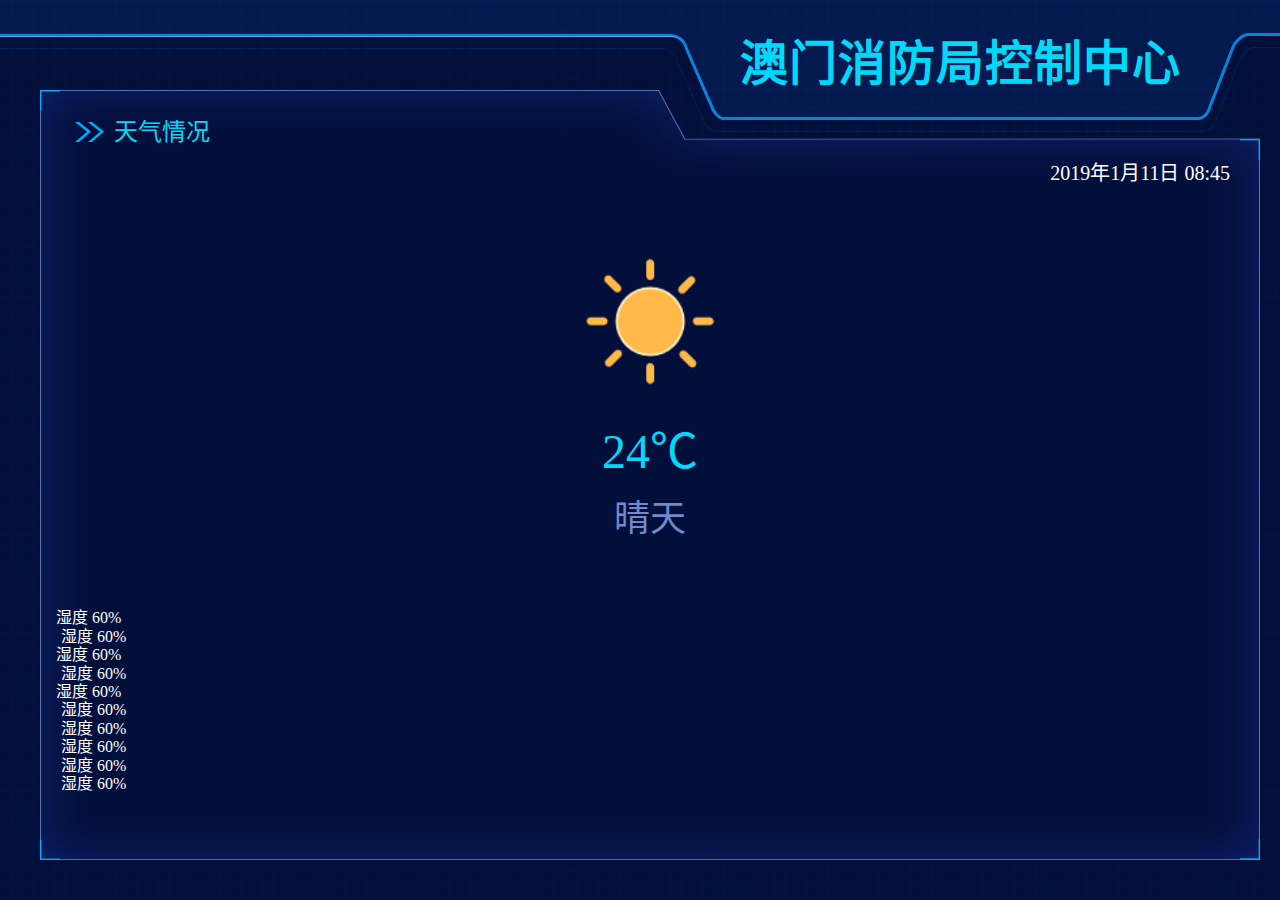
<file: index.html>
<!DOCTYPE html>
<html lang="zh-CN">

<head>
    <meta charset="utf-8" />
    <meta http-equiv="X-UA-Compatible" content="IE=edge">
    <meta name="viewport" content="width=device-width, initial-scale=1,minimum-scale=1,maximum-scale=1,user-scalable=no">
    <title>澳门大屏</title>
    <script src="lib/jquery.min.js"></script>
    <script src="lib/echarts.min.js"></script>
    <!-- 引入echarts vintage主题 -->
    <script src="lib/vintage.js"></script>
    <!-- <script src="index.js"></script> -->
    <link rel="stylesheet" href="lib/normalize.css">
    <link rel="stylesheet" href="index.css">
</head>

<body>
    <div class="main" style="background-image: url(images/bgImg.png)">
        <div class="header_title" style="background-image:url(images/headerBg.png)">
            <h3 class="title">澳门消防局控制中心</h3>
        </div>
        <div class="content">
            <!-- 天气部分 -->
            <div class="weather_container">
                <div class="weather" style="background-image: url(images/leftBg.png)">
                    <!-- 实时天气 -->
                    <div class="column_title">
                        <img src="images/arrow.png" alt="" class="arrow">
                        <h4 class="title">天气情况</h4>
                    </div>
                    <p class="instantTime" id="instantTime">2019年1月11日 08:45</p>
                    <div class="weather_summary">
                        <div class="icon sunny">
                            <i class="sun">
                                <img src="images/sun.png" alt="">
                            </i>
                        </div>
                        <p class="degrees"><span id="temperature">24</span>℃</p>
                        <h3 class="weather_status" id="weather_status">晴天</h3>
                    </div>
                    <div class="weather_detail">
                        <div class="weather_detail_live">
                            <ul class="item_list">
                                <li class="item">
                                    <span class="item_name">湿度</span>
                                    <span class="item_value">60%</span>
                                </li>
                                <li class="item">
                                    <span class="item_name">湿度</span>
                                    <span class="item_value">60%</span>
                                </li>
                                <li class="item">
                                    <span class="item_name">湿度</span>
                                    <span class="item_value">60%</span>
                                </li>
                                <li class="item">
                                    <span class="item_name">湿度</span>
                                    <span class="item_value">60%</span>
                                </li>
                                <li class="item">
                                    <span class="item_name">湿度</span>
                                    <span class="item_value">60%</span>
                                </li>
                            </ul>
                        </div>
                        <div class="weather_detail_bad">
                            <ul class="item_list">
                                <li class="item">
                                    <span class="item_name">湿度</span>
                                    <span class="item_value">60%</span>
                                </li>
                                <li class="item">
                                    <span class="item_name">湿度</span>
                                    <span class="item_value">60%</span>
                                </li>
                                <li class="item">
                                    <span class="item_name">湿度</span>
                                    <span class="item_value">60%</span>
                                </li>
                                <li class="item">
                                    <span class="item_name">湿度</span>
                                    <span class="item_value">60%</span>
                                </li>
                                <li class="item">
                                    <span class="item_name">湿度</span>
                                    <span class="item_value">60%</span>
                                </li>
                            </ul>
                        </div>
                    </div>
                </div>
            </div>

            <!-- 统计部分 -->
            <div class="statistics_container">
                <div class="statistics_phone">
                    <div class="phoneChart" style="background-image: url(images/rightBg.png)">

                    </div>
                </div>
                <div class="statistics_report">
                    <div class="reportChart" style="background-image: url(images/rightBg.png)">

                    </div>
                </div>
            </div>
        </div>
    </div>
    <script src="function.js"></script>
</body>

</html>
</file>
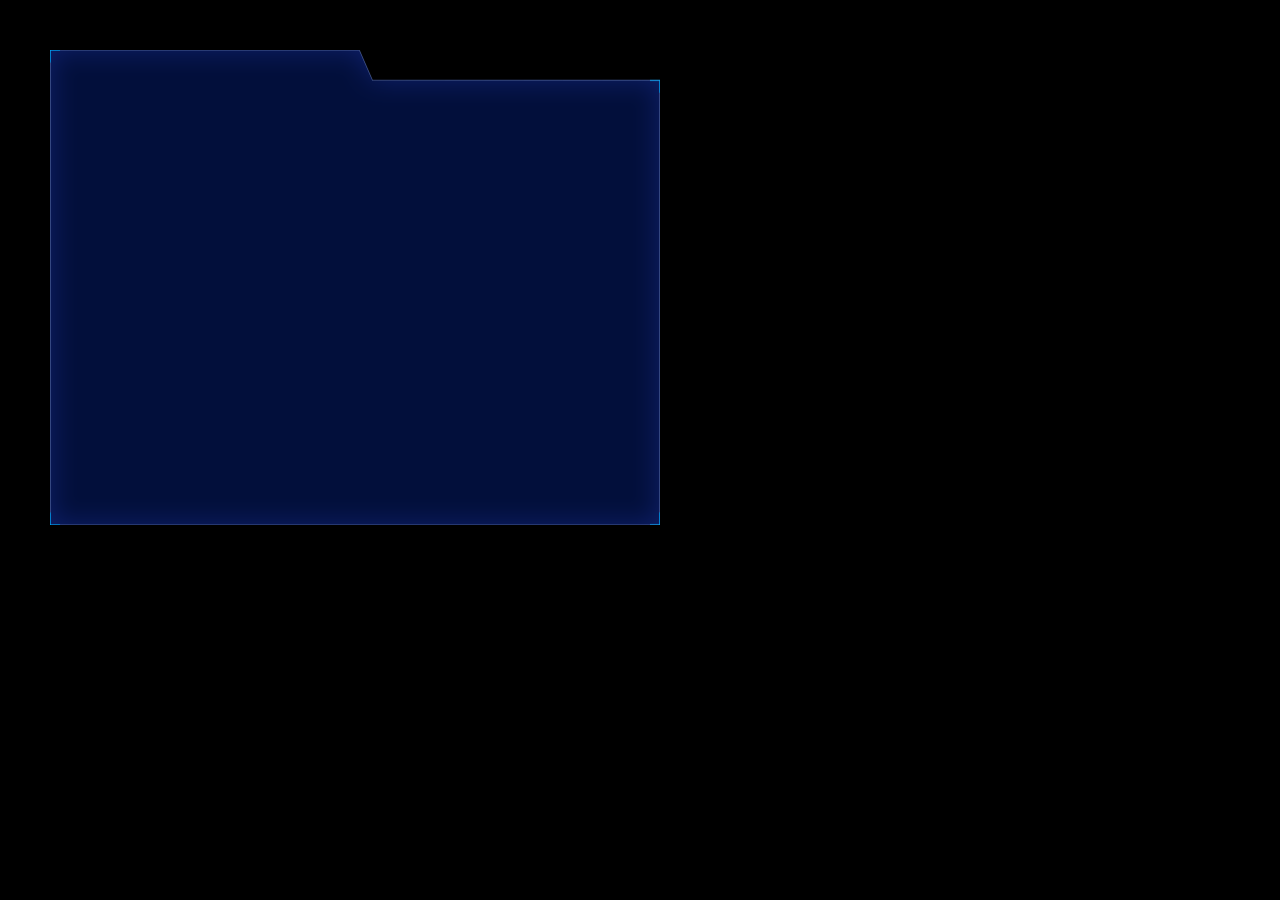
<file: demo.html>
<!DOCTYPE html>
<html lang="zh-CN">

<head>
    <meta charset="utf-8" />
    <meta http-equiv="X-UA-Compatible" content="IE=edge">
    <meta name="viewport" content="width=device-width, initial-scale=1,minimum-scale=1,maximum-scale=1,user-scalable=no">
    <title>Page_Title</title>
    <link rel="stylesheet" type="text/css" href="" />
    <script src=""></script>
    <style>
        * {
            margin: 0;
            padding: 0;
            box-sizing: border-box;
        }

        html,
        body {
            height: 100%;
        }

        .main {
            width: 100%;
            height: 100%;
            padding: 50px;
            background-color: #000;
        }

        .demo {

            width: 610px;
            height: 475px;
            background-position: center center;
            background-size: cover;
            background-repeat: no-repeat;
        }
    </style>
</head>

<body>
    <div class="main">
        <div class="demo" style="background-image:url(images/leftBg.png)">

        </div>
    </div>
</body>

</html>
</file>
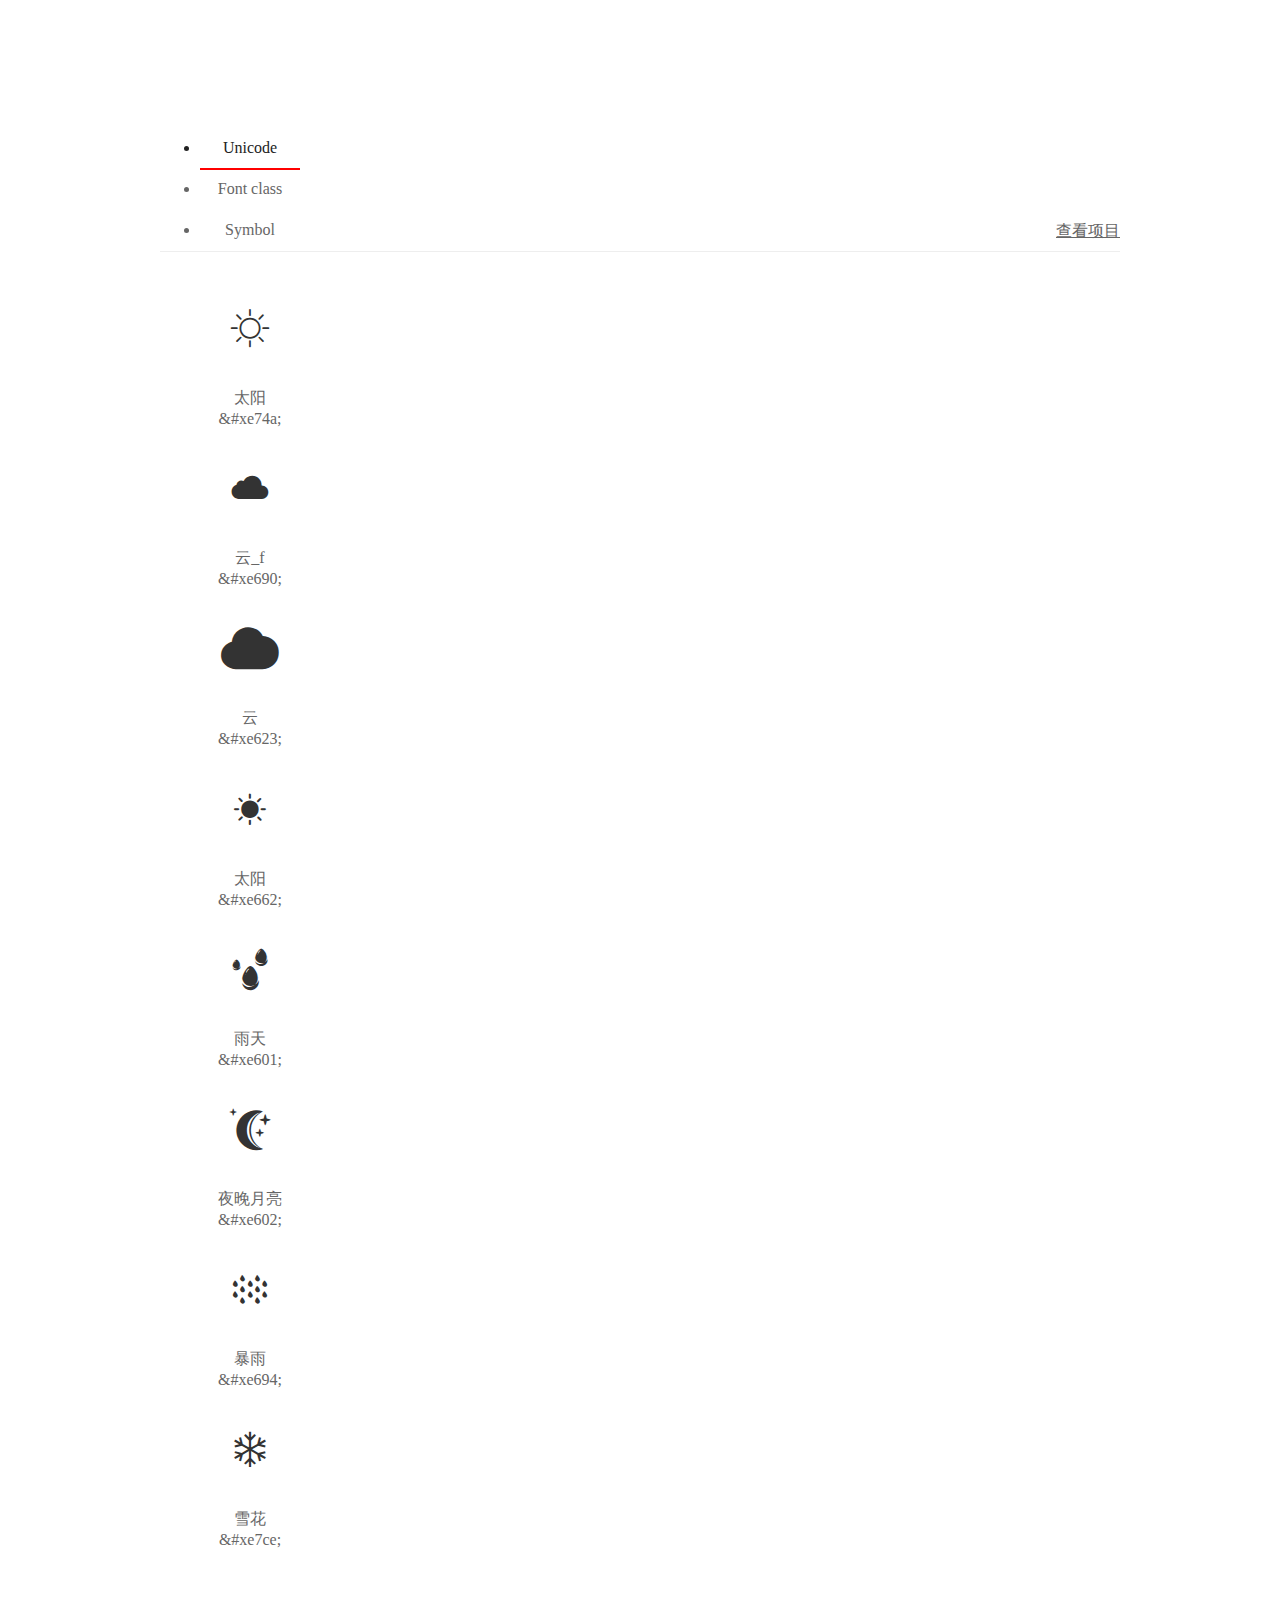
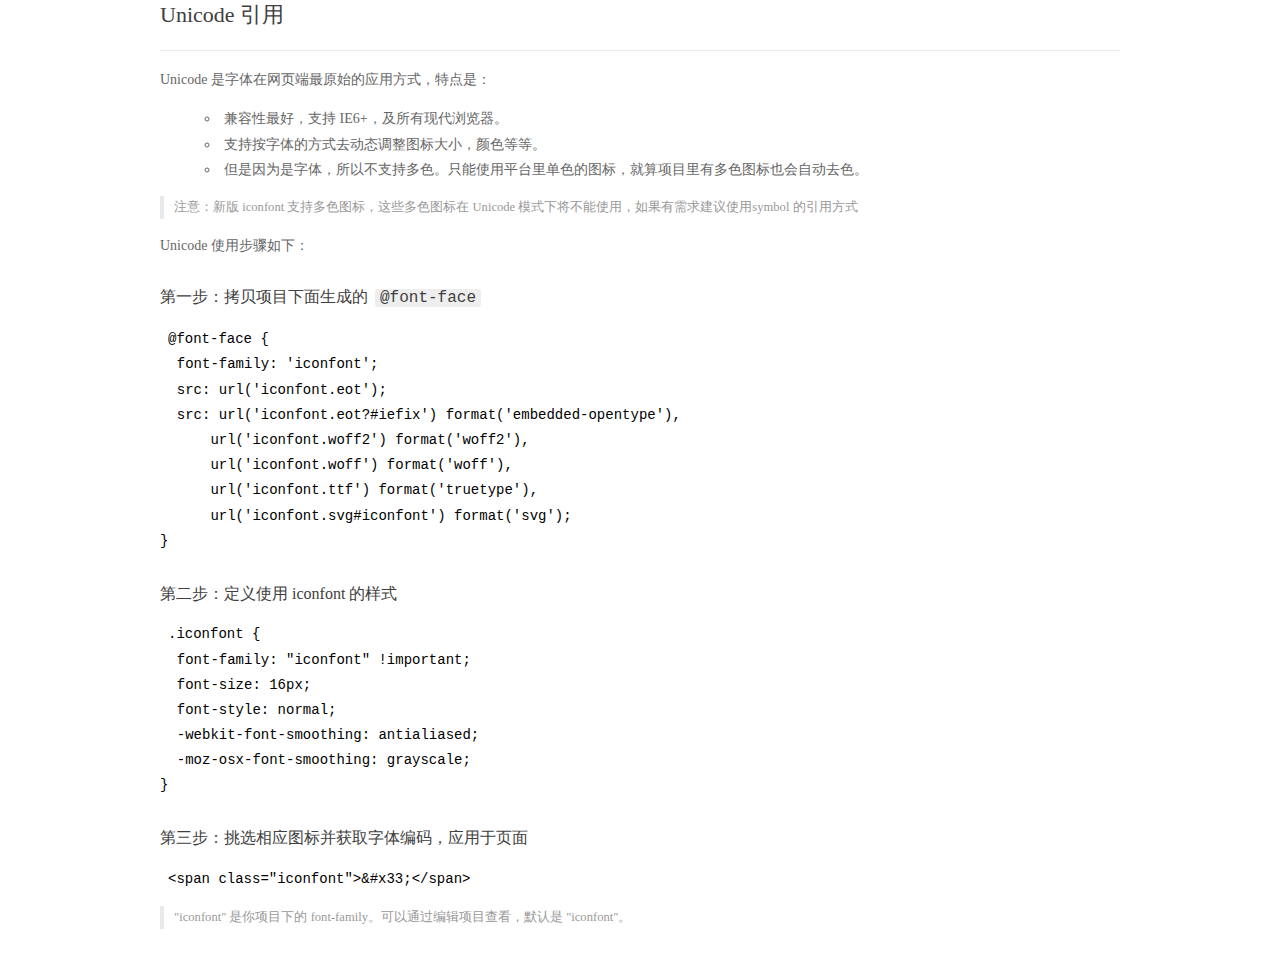
<file: iconfont/demo_index.html>
<!DOCTYPE html>
<html>
<head>
  <meta charset="utf-8"/>
  <title>IconFont Demo</title>
  <link rel="shortcut icon" href="https://gtms04.alicdn.com/tps/i4/TB1_oz6GVXXXXaFXpXXJDFnIXXX-64-64.ico" type="image/x-icon"/>
  <link rel="stylesheet" href="https://g.alicdn.com/thx/cube/1.3.2/cube.min.css">
  <link rel="stylesheet" href="demo.css">
  <link rel="stylesheet" href="iconfont.css">
  <script src="iconfont.js"></script>
  <!-- jQuery -->
  <script src="https://a1.alicdn.com/oss/uploads/2018/12/26/7bfddb60-08e8-11e9-9b04-53e73bb6408b.js"></script>
  <!-- 代码高亮 -->
  <script src="https://a1.alicdn.com/oss/uploads/2018/12/26/a3f714d0-08e6-11e9-8a15-ebf944d7534c.js"></script>
</head>
<body>
  <div class="main">
    <h1 class="logo"><a href="https://www.iconfont.cn/" title="iconfont 首页" target="_blank">&#xe86b;</a></h1>
    <div class="nav-tabs">
      <ul id="tabs" class="dib-box">
        <li class="dib active"><span>Unicode</span></li>
        <li class="dib"><span>Font class</span></li>
        <li class="dib"><span>Symbol</span></li>
      </ul>
      
      <a href="https://www.iconfont.cn/manage/index?manage_type=myprojects&projectId=1003936" target="_blank" class="nav-more">查看项目</a>
      
    </div>
    <div class="tab-container">
      <div class="content unicode" style="display: block;">
          <ul class="icon_lists dib-box">
          
            <li class="dib">
              <span class="icon iconfont">&#xe74a;</span>
                <div class="name">太阳</div>
                <div class="code-name">&amp;#xe74a;</div>
              </li>
          
            <li class="dib">
              <span class="icon iconfont">&#xe690;</span>
                <div class="name">云_f</div>
                <div class="code-name">&amp;#xe690;</div>
              </li>
          
            <li class="dib">
              <span class="icon iconfont">&#xe623;</span>
                <div class="name">云</div>
                <div class="code-name">&amp;#xe623;</div>
              </li>
          
            <li class="dib">
              <span class="icon iconfont">&#xe662;</span>
                <div class="name">太阳</div>
                <div class="code-name">&amp;#xe662;</div>
              </li>
          
            <li class="dib">
              <span class="icon iconfont">&#xe601;</span>
                <div class="name">雨天</div>
                <div class="code-name">&amp;#xe601;</div>
              </li>
          
            <li class="dib">
              <span class="icon iconfont">&#xe602;</span>
                <div class="name">夜晚月亮</div>
                <div class="code-name">&amp;#xe602;</div>
              </li>
          
            <li class="dib">
              <span class="icon iconfont">&#xe694;</span>
                <div class="name">暴雨</div>
                <div class="code-name">&amp;#xe694;</div>
              </li>
          
            <li class="dib">
              <span class="icon iconfont">&#xe7ce;</span>
                <div class="name">雪花</div>
                <div class="code-name">&amp;#xe7ce;</div>
              </li>
          
          </ul>
          <div class="article markdown">
          <h2 id="unicode-">Unicode 引用</h2>
          <hr>

          <p>Unicode 是字体在网页端最原始的应用方式，特点是：</p>
          <ul>
            <li>兼容性最好，支持 IE6+，及所有现代浏览器。</li>
            <li>支持按字体的方式去动态调整图标大小，颜色等等。</li>
            <li>但是因为是字体，所以不支持多色。只能使用平台里单色的图标，就算项目里有多色图标也会自动去色。</li>
          </ul>
          <blockquote>
            <p>注意：新版 iconfont 支持多色图标，这些多色图标在 Unicode 模式下将不能使用，如果有需求建议使用symbol 的引用方式</p>
          </blockquote>
          <p>Unicode 使用步骤如下：</p>
          <h3 id="-font-face">第一步：拷贝项目下面生成的 <code>@font-face</code></h3>
<pre><code class="language-css"
>@font-face {
  font-family: 'iconfont';
  src: url('iconfont.eot');
  src: url('iconfont.eot?#iefix') format('embedded-opentype'),
      url('iconfont.woff2') format('woff2'),
      url('iconfont.woff') format('woff'),
      url('iconfont.ttf') format('truetype'),
      url('iconfont.svg#iconfont') format('svg');
}
</code></pre>
          <h3 id="-iconfont-">第二步：定义使用 iconfont 的样式</h3>
<pre><code class="language-css"
>.iconfont {
  font-family: "iconfont" !important;
  font-size: 16px;
  font-style: normal;
  -webkit-font-smoothing: antialiased;
  -moz-osx-font-smoothing: grayscale;
}
</code></pre>
          <h3 id="-">第三步：挑选相应图标并获取字体编码，应用于页面</h3>
<pre>
<code class="language-html"
>&lt;span class="iconfont"&gt;&amp;#x33;&lt;/span&gt;
</code></pre>
          <blockquote>
            <p>"iconfont" 是你项目下的 font-family。可以通过编辑项目查看，默认是 "iconfont"。</p>
          </blockquote>
          </div>
      </div>
      <div class="content font-class">
        <ul class="icon_lists dib-box">
          
          <li class="dib">
            <span class="icon iconfont icon-iconset0451"></span>
            <div class="name">
              太阳
            </div>
            <div class="code-name">.icon-iconset0451
            </div>
          </li>
          
          <li class="dib">
            <span class="icon iconfont icon-yun_f"></span>
            <div class="name">
              云_f
            </div>
            <div class="code-name">.icon-yun_f
            </div>
          </li>
          
          <li class="dib">
            <span class="icon iconfont icon-yun"></span>
            <div class="name">
              云
            </div>
            <div class="code-name">.icon-yun
            </div>
          </li>
          
          <li class="dib">
            <span class="icon iconfont icon-taiyang"></span>
            <div class="name">
              太阳
            </div>
            <div class="code-name">.icon-taiyang
            </div>
          </li>
          
          <li class="dib">
            <span class="icon iconfont icon-yutian"></span>
            <div class="name">
              雨天
            </div>
            <div class="code-name">.icon-yutian
            </div>
          </li>
          
          <li class="dib">
            <span class="icon iconfont icon-lkingboyewanyueliang"></span>
            <div class="name">
              夜晚月亮
            </div>
            <div class="code-name">.icon-lkingboyewanyueliang
            </div>
          </li>
          
          <li class="dib">
            <span class="icon iconfont icon-icon-test9-copy"></span>
            <div class="name">
              暴雨
            </div>
            <div class="code-name">.icon-icon-test9-copy
            </div>
          </li>
          
          <li class="dib">
            <span class="icon iconfont icon-snow"></span>
            <div class="name">
              雪花
            </div>
            <div class="code-name">.icon-snow
            </div>
          </li>
          
        </ul>
        <div class="article markdown">
        <h2 id="font-class-">font-class 引用</h2>
        <hr>

        <p>font-class 是 Unicode 使用方式的一种变种，主要是解决 Unicode 书写不直观，语意不明确的问题。</p>
        <p>与 Unicode 使用方式相比，具有如下特点：</p>
        <ul>
          <li>兼容性良好，支持 IE8+，及所有现代浏览器。</li>
          <li>相比于 Unicode 语意明确，书写更直观。可以很容易分辨这个 icon 是什么。</li>
          <li>因为使用 class 来定义图标，所以当要替换图标时，只需要修改 class 里面的 Unicode 引用。</li>
          <li>不过因为本质上还是使用的字体，所以多色图标还是不支持的。</li>
        </ul>
        <p>使用步骤如下：</p>
        <h3 id="-fontclass-">第一步：引入项目下面生成的 fontclass 代码：</h3>
<pre><code class="language-html">&lt;link rel="stylesheet" href="./iconfont.css"&gt;
</code></pre>
        <h3 id="-">第二步：挑选相应图标并获取类名，应用于页面：</h3>
<pre><code class="language-html">&lt;span class="iconfont icon--xxx"&gt;&lt;/span&gt;
</code></pre>
        <blockquote>
          <p>"
            iconfont" 是你项目下的 font-family。可以通过编辑项目查看，默认是 "iconfont"。</p>
        </blockquote>
      </div>
      </div>
      <div class="content symbol">
          <ul class="icon_lists dib-box">
          
            <li class="dib">
                <svg class="icon svg-icon" aria-hidden="true">
                  <use xlink:href="#icon-iconset0451"></use>
                </svg>
                <div class="name">太阳</div>
                <div class="code-name">#icon-iconset0451</div>
            </li>
          
            <li class="dib">
                <svg class="icon svg-icon" aria-hidden="true">
                  <use xlink:href="#icon-yun_f"></use>
                </svg>
                <div class="name">云_f</div>
                <div class="code-name">#icon-yun_f</div>
            </li>
          
            <li class="dib">
                <svg class="icon svg-icon" aria-hidden="true">
                  <use xlink:href="#icon-yun"></use>
                </svg>
                <div class="name">云</div>
                <div class="code-name">#icon-yun</div>
            </li>
          
            <li class="dib">
                <svg class="icon svg-icon" aria-hidden="true">
                  <use xlink:href="#icon-taiyang"></use>
                </svg>
                <div class="name">太阳</div>
                <div class="code-name">#icon-taiyang</div>
            </li>
          
            <li class="dib">
                <svg class="icon svg-icon" aria-hidden="true">
                  <use xlink:href="#icon-yutian"></use>
                </svg>
                <div class="name">雨天</div>
                <div class="code-name">#icon-yutian</div>
            </li>
          
            <li class="dib">
                <svg class="icon svg-icon" aria-hidden="true">
                  <use xlink:href="#icon-lkingboyewanyueliang"></use>
                </svg>
                <div class="name">夜晚月亮</div>
                <div class="code-name">#icon-lkingboyewanyueliang</div>
            </li>
          
            <li class="dib">
                <svg class="icon svg-icon" aria-hidden="true">
                  <use xlink:href="#icon-icon-test9-copy"></use>
                </svg>
                <div class="name">暴雨</div>
                <div class="code-name">#icon-icon-test9-copy</div>
            </li>
          
            <li class="dib">
                <svg class="icon svg-icon" aria-hidden="true">
                  <use xlink:href="#icon-snow"></use>
                </svg>
                <div class="name">雪花</div>
                <div class="code-name">#icon-snow</div>
            </li>
          
          </ul>
          <div class="article markdown">
          <h2 id="symbol-">Symbol 引用</h2>
          <hr>

          <p>这是一种全新的使用方式，应该说这才是未来的主流，也是平台目前推荐的用法。相关介绍可以参考这篇<a href="">文章</a>
            这种用法其实是做了一个 SVG 的集合，与另外两种相比具有如下特点：</p>
          <ul>
            <li>支持多色图标了，不再受单色限制。</li>
            <li>通过一些技巧，支持像字体那样，通过 <code>font-size</code>, <code>color</code> 来调整样式。</li>
            <li>兼容性较差，支持 IE9+，及现代浏览器。</li>
            <li>浏览器渲染 SVG 的性能一般，还不如 png。</li>
          </ul>
          <p>使用步骤如下：</p>
          <h3 id="-symbol-">第一步：引入项目下面生成的 symbol 代码：</h3>
<pre><code class="language-html">&lt;script src="./iconfont.js"&gt;&lt;/script&gt;
</code></pre>
          <h3 id="-css-">第二步：加入通用 CSS 代码（引入一次就行）：</h3>
<pre><code class="language-html">&lt;style&gt;
.icon {
  width: 1em;
  height: 1em;
  vertical-align: -0.15em;
  fill: currentColor;
  overflow: hidden;
}
&lt;/style&gt;
</code></pre>
          <h3 id="-">第三步：挑选相应图标并获取类名，应用于页面：</h3>
<pre><code class="language-html">&lt;svg class="icon" aria-hidden="true"&gt;
  &lt;use xlink:href="#icon-xxx"&gt;&lt;/use&gt;
&lt;/svg&gt;
</code></pre>
          </div>
      </div>

    </div>
  </div>
  <script>
  $(document).ready(function () {
      $('.tab-container .content:first').show()

      $('#tabs li').click(function (e) {
        var tabContent = $('.tab-container .content')
        var index = $(this).index()

        if ($(this).hasClass('active')) {
          return
        } else {
          $('#tabs li').removeClass('active')
          $(this).addClass('active')

          tabContent.hide().eq(index).fadeIn()
        }
      })
    })
  </script>
</body>
</html>
</file>
<file: index.css>
@font-face {
  font-family: 'iconfont';
  src: url('iconfont/iconfont.eot');
  src: url('iconfont/iconfont.eot?#iefix') format('embedded-opentype'), url('iconfont/iconfont.woff2') format('woff2'), url('iconfont/iconfont.woff') format('woff'), url('iconfont/iconfont.ttf') format('truetype'), url('iconfont/iconfont.svg#iconfont') format('svg');
}
.iconfont {
  font-family: "iconfont" !important;
  font-size: 16px;
  font-style: normal;
  -webkit-font-smoothing: antialiased;
  -moz-osx-font-smoothing: grayscale;
}
* {
  margin: 0;
  padding: 0;
  box-sizing: border-box;
}
ul,
li {
  list-style: none;
}
html,
body {
  height: 100%;
}
strong,
h3,
h4 {
  font-weight: 400;
}
.main {
  position: relative;
  min-width: 1920px;
  height: 100%;
  padding: 90px 0 40px;
  background-position: center center;
  background-size: cover;
  background-repeat: no-repeat;
  color: #fff;
}
.main .header_title {
  position: absolute;
  top: 0;
  left: 0;
  width: 100%;
  height: 133px;
  background-position: center;
  background-size: cover;
  background-repeat: no-repeat;
  z-index: 999;
}
.main .header_title .title {
  margin-top: 16px;
  font-family: MicrosoftYaHei-Bold;
  font-size: 48px;
  font-weight: 700;
  font-stretch: normal;
  line-height: 96px;
  letter-spacing: 1px;
  text-align: center;
  color: #02d9fa;
}
.main .content {
  height: 100%;
}
.main .content .weather_container {
  float: left;
  width: 67.71%;
  height: 100%;
  padding: 0 40px;
}
.main .content .weather_container .weather {
  position: relative;
  float: left;
  width: 100%;
  height: 100%;
  background-position: center center;
  background-size: 100% 100%;
  background-repeat: no-repeat;
}
.main .content .weather_container .weather .column_title {
  position: absolute;
  top: 30px;
  left: 30px;
  display: inline-block;
  height: 24px;
  overflow: hidden;
}
.main .content .weather_container .weather .column_title .arrow {
  position: relative;
  top: 2px;
}
.main .content .weather_container .weather .column_title .title {
  display: inline-block;
  height: 24px;
  font-family: MicrosoftYaHei;
  font-size: 24px;
  font-weight: normal;
  font-stretch: normal;
  line-height: 24px;
  letter-spacing: 0px;
  color: #02d9fa;
}
.main .content .weather_container .weather .instantTime {
  position: absolute;
  right: 30px;
  top: 9.47%;
  height: 20px;
  font-family: MicrosoftYaHei;
  font-size: 20px;
  font-weight: normal;
  font-stretch: normal;
  line-height: 20px;
  letter-spacing: 0px;
}
.main .content .weather_container .weather .weather_summary {
  margin-top: 16.48vh;
  position: relative;
  text-align: center;
}
.main .content .weather_container .weather .weather_summary .icon {
  position: relative;
  height: 18.52vh;
}
.main .content .weather_container .weather .weather_summary .sunny .sun {
  display: block;
  position: absolute;
  left: 50%;
  top: 0;
  transform: translateX(-50%);
  height: 100%;
  color: #ffb948;
  background-position: center center;
  background-size: 100% 100%;
  background-repeat: no-repeat;
  -webkit-animation-name: rotate;
  animation-name: rotate;
  -webkit-animation-duration: 2s;
  animation-duration: 2s;
  -webkit-animation-iteration-count: infinite;
  animation-iteration-count: infinite;
  -webkit-animation-timing-function: linear;
  animation-timing-function: linear;
}
.main .content .weather_container .weather .weather_summary .sunny .sun > img {
  height: 100%;
  width: auto;
}
.main .content .weather_container .weather .weather_summary .degrees {
  margin-top: 2.59vh;
  font-size: 48px;
  height: 48px;
  line-height: 48px;
  color: #02d9fa;
}
.main .content .weather_container .weather .weather_summary .weather_status {
  margin-top: 2.78vh;
  font-size: 36px;
  height: 36px;
  line-height: 36px;
  color: #708acc;
}
.main .content .weather_container .weather .weather_detail {
  position: absolute;
  bottom: 7.41vh;
  left: 0;
  width: 100%;
  padding: 0 16px;
}
.main .content .weather_container .weather .weather_detail .weather_detail_live {
  width: 50%;
}
.main .content .weather_container .weather .weather_detail .weather_detail_live .item_list {
  width: 100%;
  padding-right: 5px;
}
.main .content .weather_container .weather .weather_detail .weather_detail_live .item_list .item:nth-of-type(1),
.main .content .weather_container .weather .weather_detail .weather_detail_live .item_list .item:nth-of-type(3) {
  width: 50%;
  padding-right: 5px;
}
.main .content .weather_container .weather .weather_detail .weather_detail_live .item_list .item:nth-of-type(1) .item_name,
.main .content .weather_container .weather .weather_detail .weather_detail_live .item_list .item:nth-of-type(3) .item_name {
  width: 50%;
}
.main .content .weather_container .weather .weather_detail .weather_detail_live .item_list .item:nth-of-type(2),
.main .content .weather_container .weather .weather_detail .weather_detail_live .item_list .item:nth-of-type(4) {
  width: 50%;
  padding-left: 5px;
}
.main .content .weather_container .weather .weather_detail .weather_detail_live .item_list .item::nth-of-type(5) {
  width: 100%;
}
.main .content .weather_container .weather .weather_detail .weather_detail_bad {
  width: 50%;
}
.main .content .weather_container .weather .weather_detail .weather_detail_bad .item_list {
  width: 100%;
  padding-left: 5px;
}
.main .content .statistics_container {
  float: left;
  width: 32.29%;
  padding-right: 40px;
  height: 100%;
}
.main .content .statistics_container .statistics_phone {
  height: 50%;
  padding-bottom: 20px;
}
.main .content .statistics_container .statistics_phone .phoneChart {
  height: 100%;
  background-position: center center;
  background-size: 100% 100%;
  background-repeat: no-repeat;
}
.main .content .statistics_container .statistics_report {
  height: 50%;
  padding-top: 20px;
}
.main .content .statistics_container .statistics_report .reportChart {
  height: 100%;
  background-position: center center;
  background-size: 100% 100%;
  background-repeat: no-repeat;
}
.main .weather .weather_live {
  position: relative;
  height: 64%;
  overflow: hidden;
}
.main .weather .weather_live .time_now {
  position: absolute;
  top: 0;
  left: 0;
  text-align: left;
  padding: 20px 0 0 20px;
  width: 300px;
  width: 100%;
  font-size: 16px;
  color: #fff;
  text-shadow: 1px 1px 1px #555;
  line-height: 1em;
  background-color: transparent;
  z-index: 3;
}
.main .weather .weather_live .weather_info {
  position: relative;
  height: 100%;
  padding-top: 36px;
}
.main .weather .weather_live .weather_info .icon {
  position: absolute;
  display: none;
  top: 1rem;
  left: 1rem;
  width: 50%;
  height: 50px;
  -webkit-transform: translateY(50px);
  -ms-transform: translateY(50px);
  transform: translateY(50px);
}
.main .weather .weather_live .weather_info .active {
  display: block;
}
.main .weather .weather_live .weather_info .content {
  top: 5rem;
  right: 0;
  width: 40%;
  position: absolute;
  color: white;
}
.main .weather .weather_live .weather_info .content .hour {
  text-transform: uppercase;
  color: rgba(255, 255, 255, 0.4);
  margin-bottom: 0;
  font-size: 1.8rem;
  line-height: 3rem;
  font-weight: 700;
}
.main .weather .weather_live .weather_info .content .degrees {
  font-size: 3rem;
  font-weight: 300;
  color: white;
  line-height: 5rem;
}
.main .weather .weather_live .weather_info .content .degrees #temperature {
  font-size: 4rem;
}
.main .weather .weather_live .weather_info .content .data {
  font-size: 1.1rem;
  line-height: 1.5rem;
}
.main .weather .weather_live .weather_info .content .weather_status {
  font-size: 1.8rem;
  line-height: 2.5rem;
  margin: .5rem 0;
}
.main .weather .weather_live .sunny .sun {
  position: absolute;
  right: 10%;
  top: 1rem;
  transform: translateX(-50%);
  font-size: 10rem;
  color: #ffb948;
  -webkit-animation-name: rotate;
  animation-name: rotate;
  -webkit-animation-duration: 2s;
  animation-duration: 2s;
  -webkit-animation-iteration-count: infinite;
  animation-iteration-count: infinite;
  -webkit-animation-timing-function: linear;
  animation-timing-function: linear;
}
.main .weather .weather_live .rainy .sun {
  position: absolute;
  right: 10%;
  top: 1.8rem;
  transform: translateX(-50%);
  font-size: 5rem;
  color: #d89864;
  -webkit-animation-name: rotate;
  animation-name: rotate;
  -webkit-animation-duration: 2s;
  animation-duration: 2s;
  -webkit-animation-iteration-count: infinite;
  animation-iteration-count: infinite;
  -webkit-animation-timing-function: linear;
  animation-timing-function: linear;
}
.main .weather .weather_live .rainy .cloud {
  position: absolute;
  right: 10%;
  top: 1rem;
  font-size: 10rem;
  color: #ccc;
}
.main .weather .weather_live .rainy .sprinkles {
  position: absolute;
  -webkit-transform: skewX(-20deg);
  -ms-transform: skewX(-20deg);
  transform: skewX(-20deg);
  right: 10%;
  margin-right: 2rem;
  top: 9rem;
  z-index: -1;
  -webkit-animation-name: sprinkle;
  animation-name: sprinkle;
  -webkit-animation-duration: 1s;
  animation-duration: 1s;
  -webkit-animation-iteration-count: infinite;
  animation-iteration-count: infinite;
  -webkit-animation-timing-function: linear;
  animation-timing-function: linear;
  color: #ccc;
}
.main .weather .weather_live .rainy .sprinkles:nth-of-type(4) {
  -webkit-animation-delay: 0.25s;
  animation-delay: 0.25s;
}
.main .weather .weather_live .rainy .sprinkles:nth-of-type(5) {
  -webkit-animation-delay: 0.5s;
  animation-delay: 0.5s;
}
.main .weather .weather_live .rainy .sprinkles:nth-of-type(6) {
  -webkit-animation-delay: 0.75s;
  animation-delay: 0.75s;
}
.main .weather .weather_live .snow .cloud {
  position: absolute;
  right: 10%;
  top: 0;
  font-size: 12rem;
  color: #ccc;
}
.main .weather .weather_live .snow .snowflakes {
  position: absolute;
  right: 10%;
  top: 10rem;
  margin-right: 1rem;
  z-index: -1;
  -webkit-animation: snowflakes 2s linear infinite;
  animation: snowflakes 2s linear infinite;
}
.main .weather .weather_live .snow .snowflakes .snowflake {
  position: relative;
  font-size: 2rem;
  color: #fff;
}
.main .weather .weather_live .snow .snowflakes .snowflake:nth-of-type(1) {
  -webkit-animation: snowflake 2s ease-in-out infinite;
  animation: snowflake 2s ease-in-out infinite;
}
.main .weather .weather_live .snow .snowflakes .snowflake:nth-of-type(2) {
  -webkit-animation: snowflake 2s 0.2s ease-in-out infinite reverse;
  animation: snowflake 2s 0.2s ease-in-out infinite reverse;
  top: -20px;
}
.main .weather .weather_live .snow .snowflakes .snowflake:nth-of-type(3) {
  -webkit-animation: snowflake 2s 0.2s ease-in-out infinite;
  animation: snowflake 2s 0.2s ease-in-out infinite;
  top: 10px;
}
.main .weather .weather_live .snow .snowflakes .snowflake:nth-of-type(4) {
  -webkit-animation: snowflake 2s 0.4s ease-in-out infinite reverse;
  animation: snowflake 2s 0.4s ease-in-out infinite reverse;
  top: -30px;
}
.main .weather .weather_live .cloudy .icon i {
  position: absolute;
}
.main .weather .weather_live .cloudy .sun {
  position: absolute;
  right: 10%;
  top: 2rem;
  transform: translateX(-50%);
  font-size: 5rem;
  color: #d89864;
  -webkit-animation-name: rotate;
  animation-name: rotate;
  -webkit-animation-duration: 2s;
  animation-duration: 2s;
  -webkit-animation-iteration-count: infinite;
  animation-iteration-count: infinite;
  -webkit-animation-timing-function: linear;
  animation-timing-function: linear;
}
.main .weather .weather_live .cloudy .cloud {
  position: absolute;
  right: 10%;
  top: 1.5rem;
  font-size: 10rem;
  color: rgba(255, 255, 255, 0.8);
}
.main .weather .weather_live .ray .thunder {
  color: #333;
  position: absolute;
  height: 60px;
  width: 60px;
  top: 8rem;
  right: 25%;
  background: #666;
  transform: translate(-50%, -50%);
  border-radius: 50%;
  box-shadow: #666 65px -15px 0 -5px, #666 25px -25px, #666 30px 10px, #666 60px 15px 0 -10px, #666 85px 5px 0 -5px;
  animation: cloudy 5s ease-in-out infinite;
}
.main .weather .weather_live .ray .thunder:before {
  content: "";
  position: absolute;
  top: 60px;
  left: 60px;
  border-left: 0px solid transparent;
  border-right: 8px solid transparent;
  border-top: 38px solid yellow;
  box-shadow: yellow -7px -32px;
  transform: rotate(30deg);
  transform-origin: center -50px;
  animation: stormy_thunder 1.5s steps(1, end) infinite;
}
.main .weather .weather_live .ray .thunder:after {
  content: "";
  position: absolute;
  top: 120px;
  left: 64px;
  height: 15px;
  width: 120px;
  background: rgba(0, 0, 0, 0.5);
  border-radius: 50%;
  z-index: -1;
  transform: translate(-50%, -50%);
  animation: cloudy_shadow 5s ease-in-out infinite;
}
@keyframes cloudy {
  50% {
    transform: translate(-50%, -30px);
  }
}
@keyframes cloudy_shadow {
  50% {
    transform: translate(-50%, 0) scale(0.8);
    background: rgba(0, 0, 0, 0.2);
  }
}
@keyframes stormy_thunder {
  0% {
    transform: rotate(30deg);
    opacity: 1;
  }
  5% {
    transform: rotate(-34deg);
    opacity: 1;
  }
  10% {
    transform: rotate(0deg);
    opacity: 1;
  }
  15% {
    transform: rotate(-34deg);
    opacity: 0;
  }
}
.main .weather .weather_live .overcastDay .overcast {
  position: absolute;
  width: 3px;
  height: 6px;
  top: 6rem;
  right: 25%;
  background: #CCCCCC;
  border-radius: 50%;
}
.main .weather .weather_live .overcastDay .overcast:before {
  content: "";
  color: #333;
  position: absolute;
  height: 60px;
  width: 60px;
  top: 30px;
  left: -40px;
  background: #CCC;
  transform: translate(-50%, -50%);
  border-radius: 50%;
  box-shadow: #CCC 65px -15px 0 -5px, #CCC 25px -25px, #CCC 30px 10px, #CCC 60px 15px 0 -10px, #CCC 85px 5px 0 -5px;
  animation: cloudy 5s ease-in-out infinite;
}
.main .weather .weather_live .overcastDay .overcast:after {
  content: "";
  position: absolute;
  top: 120px;
  left: 50%;
  height: 15px;
  width: 120px;
  background: rgba(0, 0, 0, 0.5);
  border-radius: 50%;
  transform: translate(-50%, -50%);
  animation: cloudy_shadow 5s ease-in-out infinite;
}
@keyframes cloudy {
  50% {
    transform: translate(-50%, -70%);
  }
  100% {
    transform: translate(-50%, -50%);
  }
}
@keyframes cloudy_shadow {
  50% {
    transform: translate(-50%, -50%) scale(0.8);
    background: rgba(0, 0, 0, 0.2);
  }
  100% {
    transform: translate(-50%, -50%) scale(1);
    background: rgba(0, 0, 0, 0.5);
  }
}
.main .weather .weather_live .common .weather_icon {
  position: absolute;
  top: 2rem;
  right: 10%;
  font-size: 8rem;
  color: #CCC;
}
.main .statistics .statistics_phone {
  height: 50%;
}
.main .statistics .statistics_report {
  height: 50%;
}
/***************************************************/
@-webkit-keyframes rotate {
  from {
    -webkit-transform: rotate(0deg);
    transform: translateX(-50%) rotate(0deg);
  }
  to {
    -webkit-transform: rotate(360deg);
    transform: translateX(-50%) rotate(360deg);
  }
}
@keyframes rotate {
  from {
    -webkit-transform: rotate(0deg);
    transform: translateX(-50%) rotate(0deg);
  }
  to {
    -webkit-transform: rotate(360deg);
    transform: translateX(-50%) rotate(360deg);
  }
}
@-webkit-keyframes sprinkle {
  from {
    -webkit-transform: translateX(0) translateY(0) skewX(-10deg);
    transform: translateX(0) translateY(0) skewX(-10deg);
    opacity: 1;
  }
  to {
    -webkit-transform: translateX(-70px) translateY(150px) skewX(-10deg);
    transform: translateX(-70px) translateY(150px) skewX(-10deg);
    opacity: 0;
  }
}
@keyframes sprinkle {
  from {
    -webkit-transform: translateX(0) translateY(0) skewX(-10deg);
    transform: translateX(0) translateY(0) skewX(-10deg);
    opacity: 1;
  }
  to {
    -webkit-transform: translateX(-70px) translateY(150px) skewX(-10deg);
    transform: translateX(-70px) translateY(150px) skewX(-10deg);
    opacity: 0;
  }
}
@-webkit-keyframes snowflakes {
  from {
    -webkit-transform: translateY(0);
    transform: translateY(0);
    opacity: 1;
  }
  50% {
    opacity: 1;
  }
  to {
    -webkit-transform: translateY(200px);
    transform: translateY(200px);
    opacity: 0;
  }
}
@keyframes snowflakes {
  from {
    -webkit-transform: translateY(0);
    transform: translateY(0);
    opacity: 1;
  }
  50% {
    opacity: 1;
  }
  to {
    -webkit-transform: translateY(200px);
    transform: translateY(200px);
    opacity: 0;
  }
}
@-webkit-keyframes snowflake {
  0% {
    -webkit-transform: translateX(0);
    transform: translateX(0);
  }
  25% {
    -webkit-transform: translateX(50px);
    transform: translateX(50px);
  }
  50% {
    -webkit-transform: translateX(0);
    transform: translateX(0);
    opacity: 1;
  }
  75% {
    -webkit-transform: translateX(30px);
    transform: translateX(30px);
  }
  100% {
    -webkit-transform: translateX(0);
    transform: translateX(0);
  }
}
@keyframes snowflake {
  0% {
    -webkit-transform: translateX(0);
    transform: translateX(0);
  }
  25% {
    -webkit-transform: translateX(50px);
    transform: translateX(50px);
  }
  50% {
    -webkit-transform: translateX(0);
    transform: translateX(0);
    opacity: 1;
  }
  75% {
    -webkit-transform: translateX(30px);
    transform: translateX(30px);
  }
  100% {
    -webkit-transform: translateX(0);
    transform: translateX(0);
  }
}
</file>
<file: iconfont/demo.css>
/* Logo 字体 */
@font-face {
  font-family: "iconfont logo";
  src: url('https://at.alicdn.com/t/font_985780_km7mi63cihi.eot?t=1545807318834');
  src: url('https://at.alicdn.com/t/font_985780_km7mi63cihi.eot?t=1545807318834#iefix') format('embedded-opentype'),
    url('https://at.alicdn.com/t/font_985780_km7mi63cihi.woff?t=1545807318834') format('woff'),
    url('https://at.alicdn.com/t/font_985780_km7mi63cihi.ttf?t=1545807318834') format('truetype'),
    url('https://at.alicdn.com/t/font_985780_km7mi63cihi.svg?t=1545807318834#iconfont') format('svg');
}

.logo {
  font-family: "iconfont logo";
  font-size: 160px;
  font-style: normal;
  -webkit-font-smoothing: antialiased;
  -moz-osx-font-smoothing: grayscale;
}

/* tabs */
.nav-tabs {
  position: relative;
}

.nav-tabs .nav-more {
  position: absolute;
  right: 0;
  bottom: 0;
  height: 42px;
  line-height: 42px;
  color: #666;
}

#tabs {
  border-bottom: 1px solid #eee;
}

#tabs li {
  cursor: pointer;
  width: 100px;
  height: 40px;
  line-height: 40px;
  text-align: center;
  font-size: 16px;
  border-bottom: 2px solid transparent;
  position: relative;
  z-index: 1;
  margin-bottom: -1px;
  color: #666;
}


#tabs .active {
  border-bottom-color: #f00;
  color: #222;
}

.tab-container .content {
  display: none;
}

/* 页面布局 */
.main {
  padding: 30px 100px;
  width: 960px;
  margin: 0 auto;
}

.main .logo {
  color: #333;
  text-align: left;
  margin-bottom: 30px;
  line-height: 1;
  height: 110px;
  margin-top: -50px;
  overflow: hidden;
  *zoom: 1;
}

.main .logo a {
  font-size: 160px;
  color: #333;
}

.helps {
  margin-top: 40px;
}

.helps pre {
  padding: 20px;
  margin: 10px 0;
  border: solid 1px #e7e1cd;
  background-color: #fffdef;
  overflow: auto;
}

.icon_lists {
  width: 100% !important;
  overflow: hidden;
  *zoom: 1;
}

.icon_lists li {
  width: 100px;
  margin-bottom: 10px;
  margin-right: 20px;
  text-align: center;
  list-style: none !important;
  cursor: default;
}

.icon_lists li .code-name {
  line-height: 1.2;
}

.icon_lists .icon {
  display: block;
  height: 100px;
  line-height: 100px;
  font-size: 42px;
  margin: 10px auto;
  color: #333;
  -webkit-transition: font-size 0.25s linear, width 0.25s linear;
  -moz-transition: font-size 0.25s linear, width 0.25s linear;
  transition: font-size 0.25s linear, width 0.25s linear;
}

.icon_lists .icon:hover {
  font-size: 100px;
}

.icon_lists .svg-icon {
  /* 通过设置 font-size 来改变图标大小 */
  width: 1em;
  /* 图标和文字相邻时，垂直对齐 */
  vertical-align: -0.15em;
  /* 通过设置 color 来改变 SVG 的颜色/fill */
  fill: currentColor;
  /* path 和 stroke 溢出 viewBox 部分在 IE 下会显示
      normalize.css 中也包含这行 */
  overflow: hidden;
}

.icon_lists li .name,
.icon_lists li .code-name {
  color: #666;
}

/* markdown 样式 */
.markdown {
  color: #666;
  font-size: 14px;
  line-height: 1.8;
}

.highlight {
  line-height: 1.5;
}

.markdown img {
  vertical-align: middle;
  max-width: 100%;
}

.markdown h1 {
  color: #404040;
  font-weight: 500;
  line-height: 40px;
  margin-bottom: 24px;
}

.markdown h2,
.markdown h3,
.markdown h4,
.markdown h5,
.markdown h6 {
  color: #404040;
  margin: 1.6em 0 0.6em 0;
  font-weight: 500;
  clear: both;
}

.markdown h1 {
  font-size: 28px;
}

.markdown h2 {
  font-size: 22px;
}

.markdown h3 {
  font-size: 16px;
}

.markdown h4 {
  font-size: 14px;
}

.markdown h5 {
  font-size: 12px;
}

.markdown h6 {
  font-size: 12px;
}

.markdown hr {
  height: 1px;
  border: 0;
  background: #e9e9e9;
  margin: 16px 0;
  clear: both;
}

.markdown p {
  margin: 1em 0;
}

.markdown>p,
.markdown>blockquote,
.markdown>.highlight,
.markdown>ol,
.markdown>ul {
  width: 80%;
}

.markdown ul>li {
  list-style: circle;
}

.markdown>ul li,
.markdown blockquote ul>li {
  margin-left: 20px;
  padding-left: 4px;
}

.markdown>ul li p,
.markdown>ol li p {
  margin: 0.6em 0;
}

.markdown ol>li {
  list-style: decimal;
}

.markdown>ol li,
.markdown blockquote ol>li {
  margin-left: 20px;
  padding-left: 4px;
}

.markdown code {
  margin: 0 3px;
  padding: 0 5px;
  background: #eee;
  border-radius: 3px;
}

.markdown strong,
.markdown b {
  font-weight: 600;
}

.markdown>table {
  border-collapse: collapse;
  border-spacing: 0px;
  empty-cells: show;
  border: 1px solid #e9e9e9;
  width: 95%;
  margin-bottom: 24px;
}

.markdown>table th {
  white-space: nowrap;
  color: #333;
  font-weight: 600;
}

.markdown>table th,
.markdown>table td {
  border: 1px solid #e9e9e9;
  padding: 8px 16px;
  text-align: left;
}

.markdown>table th {
  background: #F7F7F7;
}

.markdown blockquote {
  font-size: 90%;
  color: #999;
  border-left: 4px solid #e9e9e9;
  padding-left: 0.8em;
  margin: 1em 0;
}

.markdown blockquote p {
  margin: 0;
}

.markdown .anchor {
  opacity: 0;
  transition: opacity 0.3s ease;
  margin-left: 8px;
}

.markdown .waiting {
  color: #ccc;
}

.markdown h1:hover .anchor,
.markdown h2:hover .anchor,
.markdown h3:hover .anchor,
.markdown h4:hover .anchor,
.markdown h5:hover .anchor,
.markdown h6:hover .anchor {
  opacity: 1;
  display: inline-block;
}

.markdown>br,
.markdown>p>br {
  clear: both;
}


.hljs {
  display: block;
  background: white;
  padding: 0.5em;
  color: #333333;
  overflow-x: auto;
}

.hljs-comment,
.hljs-meta {
  color: #969896;
}

.hljs-string,
.hljs-variable,
.hljs-template-variable,
.hljs-strong,
.hljs-emphasis,
.hljs-quote {
  color: #df5000;
}

.hljs-keyword,
.hljs-selector-tag,
.hljs-type {
  color: #a71d5d;
}

.hljs-literal,
.hljs-symbol,
.hljs-bullet,
.hljs-attribute {
  color: #0086b3;
}

.hljs-section,
.hljs-name {
  color: #63a35c;
}

.hljs-tag {
  color: #333333;
}

.hljs-title,
.hljs-attr,
.hljs-selector-id,
.hljs-selector-class,
.hljs-selector-attr,
.hljs-selector-pseudo {
  color: #795da3;
}

.hljs-addition {
  color: #55a532;
  background-color: #eaffea;
}

.hljs-deletion {
  color: #bd2c00;
  background-color: #ffecec;
}

.hljs-link {
  text-decoration: underline;
}

/* 代码高亮 */
/* PrismJS 1.15.0
https://prismjs.com/download.html#themes=prism&languages=markup+css+clike+javascript */
/**
 * prism.js default theme for JavaScript, CSS and HTML
 * Based on dabblet (http://dabblet.com)
 * @author Lea Verou
 */
code[class*="language-"],
pre[class*="language-"] {
  color: black;
  background: none;
  text-shadow: 0 1px white;
  font-family: Consolas, Monaco, 'Andale Mono', 'Ubuntu Mono', monospace;
  text-align: left;
  white-space: pre;
  word-spacing: normal;
  word-break: normal;
  word-wrap: normal;
  line-height: 1.5;

  -moz-tab-size: 4;
  -o-tab-size: 4;
  tab-size: 4;

  -webkit-hyphens: none;
  -moz-hyphens: none;
  -ms-hyphens: none;
  hyphens: none;
}

pre[class*="language-"]::-moz-selection,
pre[class*="language-"] ::-moz-selection,
code[class*="language-"]::-moz-selection,
code[class*="language-"] ::-moz-selection {
  text-shadow: none;
  background: #b3d4fc;
}

pre[class*="language-"]::selection,
pre[class*="language-"] ::selection,
code[class*="language-"]::selection,
code[class*="language-"] ::selection {
  text-shadow: none;
  background: #b3d4fc;
}

@media print {

  code[class*="language-"],
  pre[class*="language-"] {
    text-shadow: none;
  }
}

/* Code blocks */
pre[class*="language-"] {
  padding: 1em;
  margin: .5em 0;
  overflow: auto;
}

:not(pre)>code[class*="language-"],
pre[class*="language-"] {
  background: #f5f2f0;
}

/* Inline code */
:not(pre)>code[class*="language-"] {
  padding: .1em;
  border-radius: .3em;
  white-space: normal;
}

.token.comment,
.token.prolog,
.token.doctype,
.token.cdata {
  color: slategray;
}

.token.punctuation {
  color: #999;
}

.namespace {
  opacity: .7;
}

.token.property,
.token.tag,
.token.boolean,
.token.number,
.token.constant,
.token.symbol,
.token.deleted {
  color: #905;
}

.token.selector,
.token.attr-name,
.token.string,
.token.char,
.token.builtin,
.token.inserted {
  color: #690;
}

.token.operator,
.token.entity,
.token.url,
.language-css .token.string,
.style .token.string {
  color: #9a6e3a;
  background: hsla(0, 0%, 100%, .5);
}

.token.atrule,
.token.attr-value,
.token.keyword {
  color: #07a;
}

.token.function,
.token.class-name {
  color: #DD4A68;
}

.token.regex,
.token.important,
.token.variable {
  color: #e90;
}

.token.important,
.token.bold {
  font-weight: bold;
}

.token.italic {
  font-style: italic;
}

.token.entity {
  cursor: help;
}
</file>
<file: iconfont/iconfont.css>
@font-face {font-family: "iconfont";
  src: url('iconfont.eot?t=1546918968917'); /* IE9 */
  src: url('iconfont.eot?t=1546918968917#iefix') format('embedded-opentype'), /* IE6-IE8 */
  url('[data-uri]') format('woff2'),
  url('iconfont.woff?t=1546918968917') format('woff'),
  url('iconfont.ttf?t=1546918968917') format('truetype'), /* chrome, firefox, opera, Safari, Android, iOS 4.2+ */
  url('iconfont.svg?t=1546918968917#iconfont') format('svg'); /* iOS 4.1- */
}

.iconfont {
  font-family: "iconfont" !important;
  font-size: 16px;
  font-style: normal;
  -webkit-font-smoothing: antialiased;
  -moz-osx-font-smoothing: grayscale;
}

.icon-iconset0451:before {
  content: "\e74a";
}

.icon-yun_f:before {
  content: "\e690";
}

.icon-yun:before {
  content: "\e623";
}

.icon-taiyang:before {
  content: "\e662";
}

.icon-yutian:before {
  content: "\e601";
}

.icon-lkingboyewanyueliang:before {
  content: "\e602";
}

.icon-icon-test9-copy:before {
  content: "\e694";
}

.icon-snow:before {
  content: "\e7ce";
}
</file>
